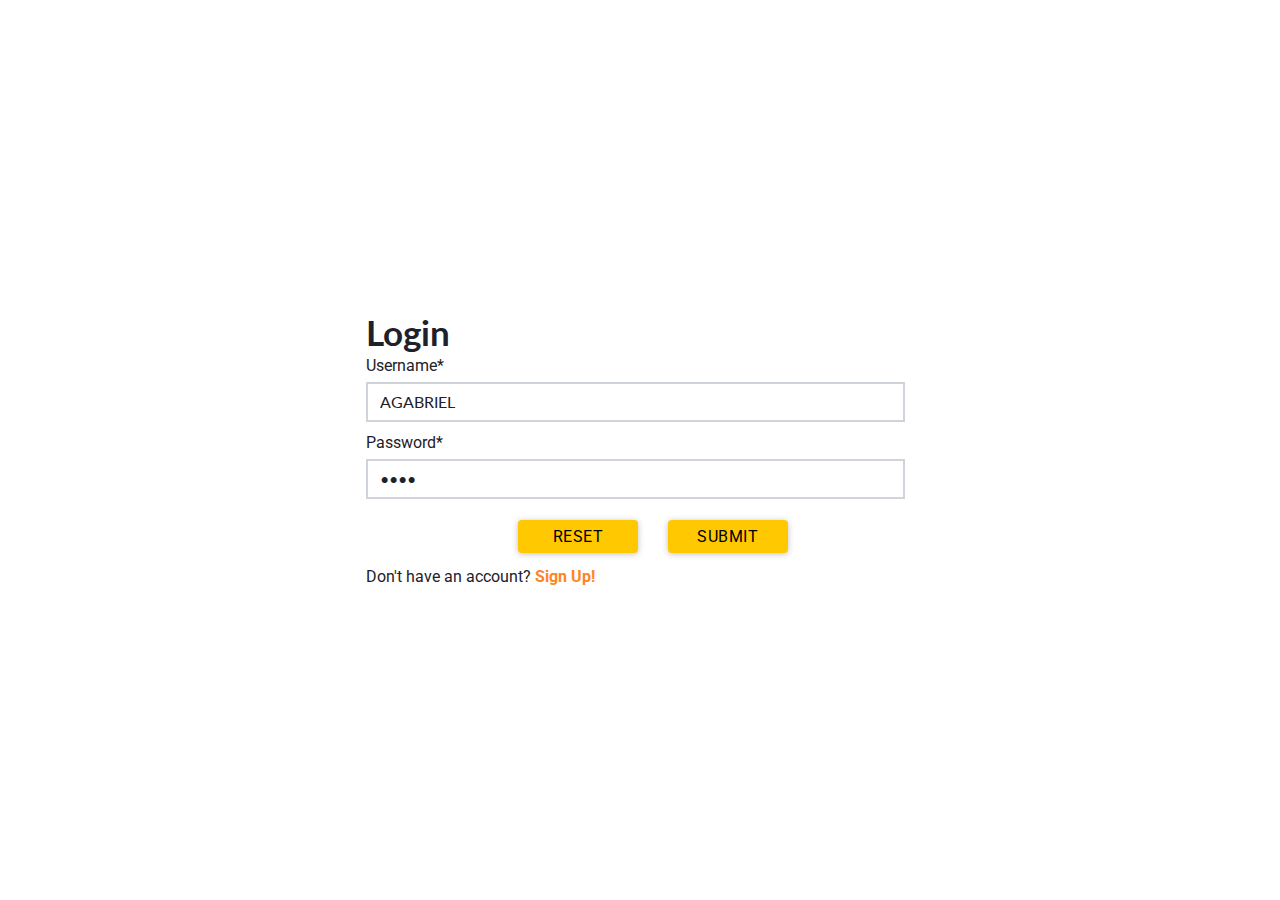
<file: index.html>
<!DOCTYPE html>
<html lang="en">
	<head>
		<meta charset="UTF-8" />
		<meta http-equiv="X-UA-Compatible" content="IE=edge" />
		<meta name="viewport" content="width=device-width, initial-scale=1.0" />
		<title>Meal Plan</title>
		<!-- To remove error since browser looks for favicon -->
		<link rel="shortcut icon" href="#" />
		<link rel="stylesheet" href="https://fonts.googleapis.com/css?family=Material+Icons|Material+Icons+Outlined|Material+Icons+Two+Tone|Material+Icons+Round|Material+Icons+Sharp" rel="stylesheet" />
		<link rel="stylesheet" href="styles/reset.css" />
		<link rel="stylesheet" href="styles/mealplan.css" />
	</head>
	<body>
		<!-- Navigation Bar -->
		<nav>
			<ul class="nav-bar">
				<li class="nav-items active"><span class="material-icons-round"> home </span></li>
				<li class="nav-items"><span class="material-icons-round"> restaurant </span></li>
				<li class="nav-items"><span class="material-icons-round"> logout </span></li>
			</ul>
		</nav>
		<main>
			<!-- Alert -->
			<div class="alert alert-success"><i>Transaction Successul</i></div>
			<!-- Section 1: Login Page -->
			<section class="d-flex" id="sec-login">
				<div id="login-circ"></div>
				<div class="card-login">
					<h2>Login</h2>
					<form action="#" method="post" id="loginForm">
						<div class="input-grp">
							<label for="login-user">Username*</label>
							<input type="text" name="username" id="login-user" value="AGABRIEL" required />
							<span class="material-icons-round success"> check_circle </span>
							<span class="material-icons-round error"> error </span>
							<small></small>
						</div>
						<div class="input-grp">
							<label for="login-password">Password*</label>
							<input type="password" name="password" id="login-pwd" value="1234" required />
							<span class="material-icons-round success"> check_circle </span>
							<span class="material-icons-round error"> error </span>
							<small></small>
						</div>
						<div class="btn-grp text-center">
							<button type="reset" class="btn mr-1">Reset</button>
							<button type="submit" class="btn">Submit</button>
						</div>
					</form>
					<p>Don't have an account? <a href="#" id="signup-link" class="text-bold">Sign Up!</a></p>
				</div>
			</section>
			<!-- Section 2: Sign-up Page -->
			<section class="modal d-none" id="sec-newusr">
				<div class="modal-content">
					<h2 class="mb-1">Sign Up</h2>
					<p>Please fill out this form to create your account</p>
					<hr />
					<form action="" id="newUserForm" method="POST">
						<fieldset class="mt-xs">
							<legend>Personal Information</legend>
							<div class="input-grp">
								<label for="newusr-firstname">First Name</label>
								<input type="text" name="firstName" id="newusr-firstname" required />
								<span class="material-icons-round success"> check_circle </span>
								<span class="material-icons-round error"> error </span>
								<small>Error message</small>
							</div>
							<div class="input-grp">
								<label for="newusr-lastname">Last Name</label>
								<input type="text" name="lastName" id="newusr-lastname" required />
								<span class="material-icons-round success"> check_circle </span>
								<span class="material-icons-round error"> error </span>
								<small>Error message</small>
							</div>
							<div class="input-grp">
								<label for="newusr-email">Email</label>
								<input type="email" id="newusr-email" name="email" required />
								<span class="material-icons-round success"> check_circle </span>
								<span class="material-icons-round error"> error </span>
								<small>Error message</small>
							</div>
						</fieldset>
						<fieldset class="d-none mt-xs">
							<legend>Login Details</legend>
							<div class="input-grp">
								<label for="newusr-username">User Name</label>
								<input type="text" id="newusr-username" name="username" required />
								<span class="material-icons-round success"> check_circle </span>
								<span class="material-icons-round error"> error </span>
								<small>Error message</small>
							</div>
							<div class="input-grp">
								<label for="newusr-password">Password</label>
								<input type="password" id="newusr-password" name="password" required />
								<span class="material-icons-round success"> check_circle </span>
								<span class="material-icons-round error"> error </span>
								<small>Error message</small>
							</div>
							<div class="input-grp">
								<label for="newusr-chkpassword">Confirm Password</label>
								<input type="password" id="newusr-chkpassword" name="chkpassword" required />
								<span class="material-icons-round success"> check_circle </span>
								<span class="material-icons-round error"> error </span>
								<small>Error message</small>
							</div>
						</fieldset>
						<div class="btn-grp text-center">
							<button type="button" id="prevBtn" class="btn mr-1">Prev</button>
							<button type="button" id="nextBtn" class="btn">Next</button>
							<button type="submit" id="btn-signup" class="btn d-none">Sign Up</button>
						</div>
					</form>
				</div>
			</section>
			<!-- Section 3: My Fridge -->
			<section class="tab">
				<!-- Fridge Header -->
				<header class="sec-top" id="fridge-top">
					<h2 class="pl-1">What's in your fridge?</h2>
					<!-- Update Fridge List -->
					<form action="#" method="POST" id="fridgeForm">
						<div class="input-grp">
							<input type="text" name="fridgeitem" id="fridgeitem" required minlength="1" placeholder="Enter your ingredients" />
							<span class="material-icons-round success"> check_circle </span>
							<span class="material-icons-round error"> error </span>
							<small>Error Message</small>
						</div>
					</form>
				</header>
				<!-- Fridge List -->
				<div>
					<form action="#" method="POST" id="mealForm">
						<h3>What can you cook?</h3>
						<p>Select from your fridge:</p>
						<ul id="list-fridge"></ul>
						<button type="reset" class="btn mr-1">Reset</button>
						<button type="submit" class="btn">Check Meals</button>
					</form>
				</div>
				<!-- Meal Search Results -->
				<div class="p-1 d-none">
					<h3>What do you want to cook?</h3>
					<p>Below are the recipes you can cook. Choose the meals you want to cook</p>
					<ul class="cards meal-list" id="meal-search-list"></ul>
				</div>
			</section>
			<!-- Section 4: My Meals Plan Page -->
			<section class="tab">
				<!-- Meal Plan Header -->
				<header class="sec-top" id="mealplan-top">
					<h2 class="pl-1">My Meal Plans</h2>
				</header>
				<ul class="cards meal-list p-1" id="meal-plans"></ul>
			</section>
			<!-- Section 5: Display Recipe -->
			<article id="recipe" class="d-none">
				<header class="sec-top">
					<button class="btn btn-circle" type="button"><span class="material-icons-round"> arrow_back_ios_new </span></button>
				</header>
				<div class="article-content">
					<h3>Pasta with Garlic, Scallions, Cauliflower & Breadcrumbs</h3>
					<ul class="dot-separator">
						<li>45 mins</li>
						<li>2 servings</li>
					</ul>
					<ul class="dot-separator">
						<li>Lunch</li>
						<li>Main course</li>
						<li>Main dish</li>
						<li>Dinner</li>
					</ul>
					<div class="article-ing">
						<p>Missed Ingredients</p>
						<ul>
							<li>baking powder</li>
							<li>cinnamon</li>
							<li>egg</li>
						</ul>
						<p>Used Ingredients</p>
						<ul>
							<li>baking powder</li>
							<li>cinnamon</li>
							<li>egg</li>
						</ul>
					</div>
					<p class="text-italic pt-1 mb-1">"Pasta with Garlic, Scallions, Cauliflower & Breadcrumbs might be a good recipe to expand your main course repertoire. One portion of this dish contains approximately <b>19g of protein </b>, <b>20g of fat </b>, and a total of <b>584 calories </b>. For <b>$1.63 per serving </b>, this recipe <b>covers 23% </b> of your daily requirements of vitamins and minerals. This recipe serves 2. It is brought to you by fullbellysisters.blogspot.com. 209 people were glad they tried this recipe. A mixture of scallions, salt and pepper, white wine, and a handful of other ingredients are all it takes to make this recipe so scrumptious. From preparation to the plate, this recipe takes approximately <b>45 minutes </b>. All things considered, we decided this recipe <b>deserves a spoonacular score of 83% </b>. This score is awesome. If you like this recipe, take a look at these similar recipes: <a href="https://spoonacular.com/recipes/cauliflower-gratin-with-garlic-breadcrumbs-318375\">Cauliflower Gratin with Garlic Breadcrumbs</a>, <a href="https://spoonacular.com/recipes/pasta-with-cauliflower-sausage-breadcrumbs-30437\">Pasta With Cauliflower, Sausage, & Breadcrumbs</a>, and <a href="https://spoonacular.com/recipes/pasta-with-roasted-cauliflower-parsley-and-breadcrumbs-30738\">Pasta With Roasted Cauliflower, Parsley, And Breadcrumbs</a>."</p>
					<a href="http://" class="btn" target="_blank" rel="noreferrer noopener">View Recipe</a>
				</div>
			</article>
		</main>
		<script src="scripts/mealplan.js"></script>
	</body>
</html>
</file>
<file: styles/mealplan.css>
/*********************************** 
  || Table of Contents          ||
	|| *default styles*				  	||
  ||  A. Global Styles          ||      
  ||  B. Content                ||   
  ||    1. Typography           ||
  ||  C. Color Styles           ||    
  ||  D. Components             ||  
	||	  1. Form       	       	||       
  ||	  2. Custom Checkbox     	||       
	||	  3. Button: square      	||       
	||    4. Modal       	       	||       
	||    5. Notification	       	||       
	||    6. Card        	       	||           
  ||  E. Layout/Utilities       ||  
	||    1. Display       		    ||
	||    2. Flex: *row    		    ||
	||    3. Margin       		    ||
  ||  F. Site Sections          ||
  ||  G. For Javascript         ||
***********************************/
/* =====================
    A. GLOBAL STYLES
  ====================== 
*/
@import url('https://fonts.googleapis.com/css2?family=Lato:wght@300;400;700;900&family=Roboto:wght@300;400;500;700;900&display=swap');
/* @import url('https://fonts.googleapis.com/css2?family=Lobster&family=Lobster+Two:ital,wght@1,700&display=swap'); */
* {
	box-sizing: border-box;
	color: #1e212b;
}
html,
body,
main {
	font-family: 'Roboto', sans-serif;
	width: 100vw;
	max-width: 100%;
}
body {
	position: relative;
	overflow: auto;
	height: auto;
}
section {
	min-height: 100vh;
}
legend {
	margin-bottom: 0.5rem;
}
/* =====================
    B. CONTENT
  ====================== 
*/
/* || TYPOGRAPHY */
h1 {
	font-family: 'Lato', sans-serif;
	font-size: 2.5rem;
	font-weight: 500;
}
h2 {
	font-family: 'Lato', sans-serif;
	font-size: 2.2rem;
	font-weight: 700;
}
h3,
.h3 {
	font-family: 'Lato', sans-serif;
	font-size: 1.3rem;
	font-weight: 500;
	line-height: 1.5em;
}
legend {
	font-size: 1.618rem;
	font-weight: 500;
}
input,
select,
option {
	line-height: 1.5;
	font-family: 'Lato', sans-serif;
}
small {
	font-size: 0.8rem;
}
button,
.btn {
	font-family: 'Roboto', sans-serif;
	text-transform: uppercase;
	letter-spacing: 0.6px;
}
b {
	font-weight: 500;
}
.text-sm {
	font-size: small;
}
.text-l {
	font-size: x-large;
}
.text-md {
	font-weight: 500;
}
.text-bold {
	font-weight: 700;
}
.text-italic {
	font-style: italic;
}
.material-icons-round {
	font-size: 20px;
}
.custom-checkbox-label {
	font-size: 24px;
}
.card-title {
	font-weight: 700;
	letter-spacing: 0.3px;
	overflow: hidden;
	text-overflow: ellipsis;
	white-space: nowrap;
	max-width: 100%;
}
.alert-success:before {
	content: 'Success: ';
	font-weight: 700;
}
.alert-error:before {
	content: 'Error: ';
	font-weight: 700;
}
/* =====================
    C. COLOR STYLES
  ====================== 
*/

/* || FORMS */
input:focus,
input:active {
	border-color: #80bdff;
	box-shadow: 0 0 0 0.2rem rgba(13, 110, 253, 0.25);
}
input:focus,
input:hover {
	background-color: #fff;
}

.btn {
	background-color: rgb(255, 200, 0);
}
/* Form alert messages */
.input-grp.success input {
	border-color: #7fc926;
}
.input-grp.success span.material-icons-round.success {
	color: #61a81a;
}
.input-grp.error input {
	border-color: #db4f6f;
}
.input-grp.error span.material-icons-round.error,
.input-grp.error small {
	color: #db4f6f;
}
/* || NOTIFICATIONS */
.alert-success {
	color: #038a7a;
	background-color: rgb(132, 247, 209);
	border-color: #32b36c;
}
.alert-error {
	color: #92245d;
	background-color: #fec9c6;
	border-color: #d8527f;
}
/* =====================
    D. COMPONENTS
  ====================== 
*/
/* || FORMS */
label {
	display: inline-block;
	/* vertical | horizontal */
	margin: 0.5rem 0;
	cursor: pointer;
}
.input-grp {
	position: relative;
	padding-bottom: 5px;
}
/* Form icon position */
.input-grp span {
	position: absolute;
	top: 42px;
	right: 10px;
	visibility: hidden;
}
/* Form alert messages */
.input-grp small {
	visibility: hidden;
}
.input-grp.success span.material-icons-round.success,
.input-grp.error span.material-icons-round.error,
.input-grp.error small {
	visibility: visible;
}
/* Input Elements */
input,
select {
	display: block;
	width: calc(100% - 35px);
	/* vertical | horizontal */
	padding: 0.375rem 0.75rem;
	background-color: #fff;
	background-clip: padding-box;
	border: 2px solid #ced4da;
}
/* || CUSTOM CHECKBOX */
.custom-checkbox {
	padding: 0;
}
.custom-checkbox > label {
	width: 100%;
	padding: 12px 25px;
	color: #3c454c;
	background-color: rgb(250, 251, 252);
	position: relative;
	z-index: 2;
	transition: color 200ms ease-in;
	overflow: hidden;
	line-height: 36px;
}
/* To include animation */
.custom-checkbox > label::before {
	width: 10px;
	height: 10px;
	border-radius: 50%;
	content: '';
	background-color: rgb(255, 237, 173);
	position: absolute;
	left: 50%;
	top: 50%;
	transform: translate(-50%, -50%) scale3d(1, 1, 1);
	transition: all 300ms cubic-bezier(0.4, 0, 0.2, 1);
	opacity: 0;
	z-index: -1;
}
.custom-checkbox input:checked ~ label::before {
	transform: translate(-50%, -50%) scale3d(56, 56, 1);
	opacity: 1;
}
@media screen and (min-width: 600px) {
	.custom-checkbox input:checked ~ label::before {
		transform: translate(-50%, -50%) scale3d(100, 100, 1);
	}
}
@media screen and (min-width: 1055px) {
	.custom-checkbox input:checked ~ label::before {
		transform: translate(-50%, -50%) scale3d(150, 150, 1);
	}
}
/* Create custom checkbox */
.custom-checkbox > label::after {
	width: 32px;
	height: 32px;
	content: '';
	border: 1.5px solid #d1d7dc;
	background-color: #fff;
	background-image: url("data:image/svg+xml,%3Csvg width='32' height='32' viewBox='0 0 32 32' xmlns='http://www.w3.org/2000/svg'%3E%3Cpath d='M5.414 11L4 12.414l5.414 5.414L20.828 6.414 19.414 5l-10 10z' fill='%23fff' fill-rule='nonzero'/%3E%3C/svg%3E ");
	background-repeat: no-repeat;
	background-position: 4px 5px;
	border-radius: 50%;
	z-index: 2;
	position: absolute;
	top: 50%;
	transform: translateY(-50%);
	right: 30px;
	transition: all 200ms ease-in;
}
.custom-checkbox input:checked ~ label {
	font-weight: 600;
}
.custom-checkbox input:checked ~ label::after {
	background-color: #54e0c7;
	border-color: #54e0c7;
}
.custom-checkbox > input {
	width: 32px;
	height: 32px;
	z-index: 2;
	position: absolute;
	right: 30px;
	/* to align middle */
	top: 50%;
	transform: translateY(-50%);
	cursor: pointer;
	visibility: hidden;
}

/* || BUTTON */
.btn-grp {
	margin: 1rem 0;
}
.btn {
	/* width | styles | color */
	border: 2px solid transparent;
	border-radius: 4px;
	cursor: pointer;
	display: inline-block;
	/* vertical | horizontal */
	padding: 0.4rem 1.5rem;
	text-align: center;
	min-width: 120px;
	vertical-align: middle;
	box-shadow: 0 1px 6px rgba(32, 33, 36, 0.28);
}
.btn-circle {
	border-radius: 50%;
	padding: 0.5rem 0.8rem;
	min-width: 0;
}
.btn:hover,
.btn:focus {
	box-shadow: 0 1px 3px rgba(32, 33, 36, 0.28);
}
.btn:active {
	box-shadow: none;
}
.btn:disabled {
	color: darkgrey;
	cursor: not-allowed;
}

/* || MODAL */
.modal {
	position: fixed;
	top: 0;
	left: 0;
	width: 100%;
	height: 100%;
	background-color: rgba(0, 0, 0, 0.6);
	backdrop-filter: blur(3px);
	z-index: 1;
}
.modal-content {
	background-color: white;
	border-radius: 6px;
	box-shadow: 0 3rem 5rem rgba(0, 0, 0, 0.3);
	padding: 1.5rem;
	position: absolute;
	top: 45%;
	left: 50%;
	transform: translate(-50%, -50%);
	width: 80vmin;
	z-index: 2;
	min-height: 500px;
}

/* || NOTIFICATIONS */
.alert {
	padding: 20px 40px;
	min-width: 360px;
	position: fixed;
	top: -60px;
	left: 50%;
	transform: translateX(-50%);
	border-radius: 6px;
	transition: top 0.05s linear;
	z-index: 10;
}
.alert.active {
	cursor: pointer;
	top: 10px;
}
/* || CARD */
.cards {
	display: flex;
	flex-direction: row;
	flex-wrap: wrap;
	align-items: center;
	justify-content: space-around;
}
.card {
	display: flex;
	flex-direction: column;
	/* box-shadow: rgba(0, 0, 0, 0.16) 0px 3px 6px, rgba(0, 0, 0, 0.23) 0px 3px 6px; */
	border-radius: 8px;
	/* top | right | bottom | left */
	margin: 0.5rem 2rem 0.5rem 0;
	width: 100%;
	flex-basis: 250px;
	flex-grow: 1;
	flex-shrink: 1;
	min-width: 0;
}
.card-img {
	/* clip-path: content-box; */
	/* clip-path: inset(20px 20px); */
	border-radius: 8px;
	width: 100%;
	height: 160px;
}
.card-content {
	flex-grow: 1;
	display: flex;
	flex-direction: column;
}
.dot-separator {
	overflow: hidden;
	white-space: nowrap;
	text-overflow: ellipsis;
}
.dot-separator > li {
	display: inline-block;
}
.dot-separator > li::after {
	content: '\2022';
	font-size: large;
	margin-left: 2px;
	margin-right: 2px;
	position: relative;
	top: 3px;
}
.dot-separator > li:last-child::after {
	content: '';
}
.card .btn-grp {
	width: 100%;
}
.card .btn-grp > .btn {
	flex-grow: 1;
}
/* =====================
    E. LAYOUT/UTILITIES
  ====================== 
*/
/* || FLEX */
.d-flex {
	display: flex;
	flex-direction: column;
	/* align-items: center; */
	justify-content: center;
}
.f-row {
	flex-direction: row;
}
/* || ALIGNMENT */
.text-center {
	text-align: center;
}
/* || SPACING */
/* Margin */
.mt-xs {
	margin-top: 1rem;
}
.mb-1 {
	margin-bottom: 1rem;
}
.mr-1 {
	margin-right: 1.618rem;
}
.mr-2 {
	margin-right: calc(1.618rem * 2);
}
/* Padding */
.pt-xs {
	padding-top: 0.5rem;
}
.pt-1 {
	padding-top: 1rem;
}
.pl-1 {
	padding-left: 1rem;
}
.p-1 {
	padding: 1rem;
}
/* =====================
    F. SITE SECTIONS
  ====================== 
*/
/* Navigation Bar */
.nav-bar {
	display: flex;
	width: 70vw;
	max-width: 420px;
	justify-content: space-around;
	padding: 0.8rem 0;
	position: fixed;
	bottom: -70px;
	/* Center navbar */
	left: 50%;
	transform: translateX(-50%);
	border-radius: 30px;
	background-color: white;
	z-index: 10;
	box-shadow: 0px 1px 3px rgba(0, 0, 0, 0.16);
	transition: bottom 0.3s linear;
}
.nav-bar.active {
	bottom: 12px;
}
.nav-items {
	cursor: pointer;
	display: flex;
	align-items: center;
	padding: 0.3rem 1rem;
	background-color: white;
	border-radius: 50px;
	transition: background-color 0.6s linear;
}
.nav-items > .material-icons-round {
	font-size: 30px;
}

.nav-items.active {
	background-color: rgba(255, 202, 10, 0.1);
}
.nav-items.active > .material-icons-round {
	color: rgb(255, 132, 39);
}
/* Multiple Sections */
.tab {
	display: none;
}
.tab.active {
	display: block;
}
.sec-top {
	position: sticky;
	top: 0;
	z-index: 5;
	height: 180px;
	background-size: cover;
	background-repeat: no-repeat;
	background-position: center;
}
.sec-top > h2 {
	color: white;
	padding-top: 70px;
	text-shadow: 0px 9px 10px black, 15px 0px 10px black;
}
/* Section 1: Login Page */
.card-login {
	padding-left: 1.618rem;
}
section:nth-child(1) {
	position: relative;
}
#sec-login {
	max-width: 600px;
	margin: 0 auto;
}
/* section:nth-child(1) h2,
section:nth-child(1) label {
	/* color: rgb(255, 200, 0); */
/* offset-x | offset-y | blur-radius | color */
/* text-shadow: 3px 5px 10px #666;
} */
#signup-link {
	color: rgb(255, 132, 39);
	cursor: pointer;
}
/* Section 3: My Fridge */
#fridge-top {
	background-image: url(../assets/ingredients.jpg);
	margin-bottom: 40px;
}
#fridgeForm {
	position: absolute;
	width: 95%;
	bottom: -39px;
	left: 50%;
	transform: translateX(-50%);
}
#fridgeForm .input-grp span {
	top: 10px;
	right: 42px;
}
#mealForm {
	padding: 0 1em;
}
#list-fridge {
	display: flex;
	flex-direction: row;
	flex-wrap: wrap;
	padding: 10px 0 20px 0;
}
#list-fridge > li {
	flex-basis: 250px;
	flex-grow: 1;
	flex-shrink: 1;
	margin-right: 1em;
}
.meal-list {
	margin: 20px 0;
}
.meal-list ul {
	font-size: small;
}
.meal-list .btn-grp {
	margin-bottom: 0;
	align-self: center;
}
.meal-list .btn {
	min-width: 0;
}
/* Section 4: My Meal Plans */
#mealplan-top {
	background-image: url(../assets/food.jpg);
	background-position: bottom;
}
#meal-plans {
	padding-top: 0;
}
/* Section 5: Recipe */
article {
	min-height: 100vh;
	display: flex;
	flex-direction: column;
	align-items: center;
}
article header {
	background-image: url(../assets/food.jpg);
	width: 100%;
	position: relative;
}
article header button {
	position: absolute;
	left: 10px;
	top: 10px;
}
.article-top {
	position: relative;
	width: 100%;
	padding: 0.4rem;
}
.article-top > button {
	position: absolute;
	left: 2px;
}
article h2 {
	font-size: 18px;
}
.article-img {
	border-radius: 8px;
	width: 100%;
	flex-basis: 20vh;
}
.article-content > h3 {
	padding-top: 0.5em;
	padding-bottom: 0.3em;
}
.article-content {
	/* top | horizontal | bottom */
	padding: 0 1rem 1rem;
}
.article-ing > p {
	font-weight: 600;
	padding: 0.8em 0 0.5em;
}
.article-ing li {
	list-style-type: disc;
	list-style-position: inside;
	padding-left: 0.5em;
}
.article-content > a {
	width: 100%;
	margin-top: 0.5em;
}

/* =====================
    G. JAVASCRIPT
  ====================== 
*/
.d-none {
	display: none;
}
</file>
